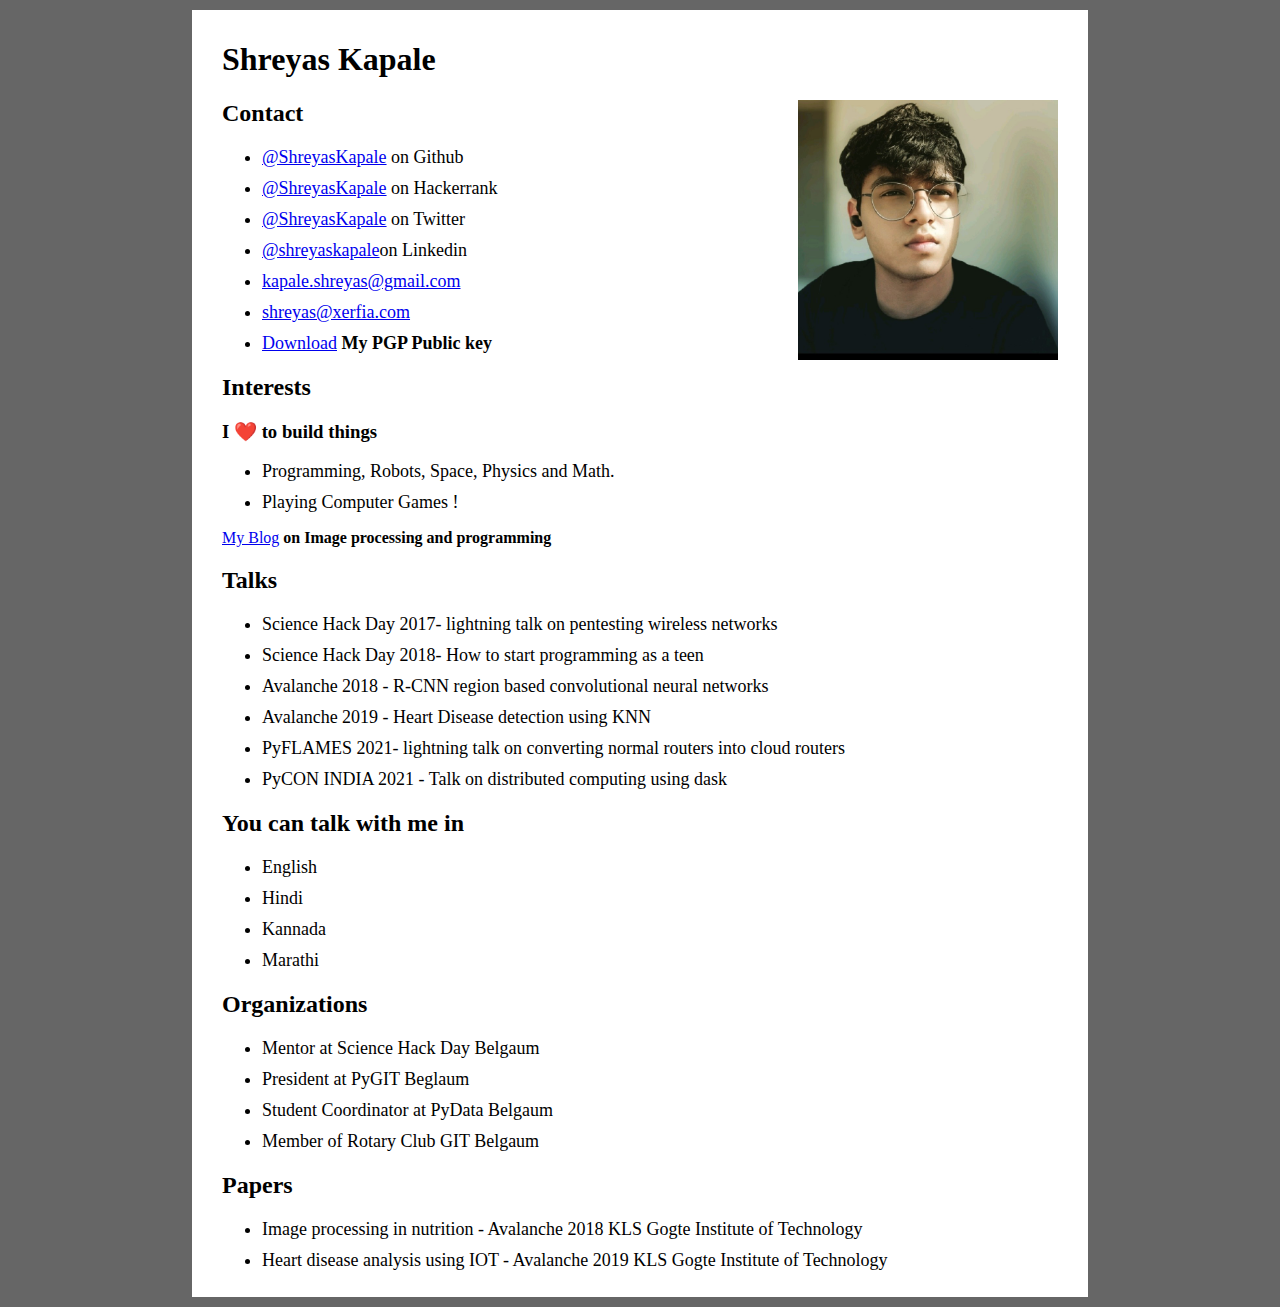
<file: about.html>
<html>
  <style type="text/css" media="screen">
	body
	{
	padding: 0;
	margin: 0;
	background-color: #666;
	color: #000;
	}
	
	#contents
	{
	margin-top: 10px;
	margin-bottom: 10px;
	margin-left: 15%;
	margin-right: 15%;
	padding-top: 10px;
        padding-bottom: 10px;
        padding-left: 30px;
        padding-right: 30px;
	background-color: #FFF;
	color: #000;
	}
	
	.code
	{
	color: #339;
	background-color: transparent;
	font-family: times, serif;
	font-size: 0.9em;
	padding-left: 40px;
	}

    ul li {
    margin-top: 10px;
    font-size: 18px;
    }
    
</style>
<head>
	<link rel="stylesheet" href="https://use.fontawesome.com/releases/v5.8.1/css/all.css" integrity="sha384-50oBUHEmvpQ+1lW4y57PTFmhCaXp0ML5d60M1M7uH2+nqUivzIebhndOJK28anvf" crossorigin="anonymous">
	<link rel="stylesheet" href="https://cdnjs.cloudflare.com/ajax/libs/font-awesome/4.7.0/css/font-awesome.min.css">
	</head>

<body>
<div id="contents">
<h1>Shreyas Kapale</h1>
<img style="float:right;width: 260px;height: 260px" src="kapale.jpg"/>
<h2>Contact </h2>
<ul>
	<li><a href="https://github.com/shreyaskapale">@ShreyasKapale</a> on Github </li>
	<li><a href="https://www.hackerrank.com/shreyaskapale?hr_r=1">@ShreyasKapale</a> on Hackerrank </li>
	<li><a href="https://twitter.com/shreyaskapale?lang=en">@ShreyasKapale</a> on Twitter</li>
	<li><a href="https://www.linkedin.com/in/shreyas-kapale-82011513a/">@shreyaskapale</a>on Linkedin</li>
	<li><a  href="mailto:kapale.shreyas@gmail">kapale.shreyas@gmail.com</a></li>
	<li><a  href="mailto:shreyas@xerfia.com">shreyas@xerfia.com</a></li> 
	<li><a  href="0x420D25AF-pub.asc">Download</a><b> My PGP Public key</b></li> 
</ul>
<h2>Interests</h2>
<h3>I &#10084;&#65039; to build things</h3>
<ul>
	<li>Programming, Robots, Space, Physics and Math.</li>
	<li>Playing Computer Games ! </li>
</ul>
<a  href="geekbulb.xerfia.com">My Blog</a><b> on Image processing and programming</b>

</ul>
<h2> Talks </h2>
<ul>
<li>Science Hack Day 2017- lightning talk on pentesting wireless networks</li>
<li>Science Hack Day 2018- How to start programming as a teen </li>
<li>Avalanche 2018 - R-CNN region based convolutional neural networks</li>
<li>Avalanche 2019 - Heart Disease detection using KNN</li>
<li>PyFLAMES 2021- lightning talk on converting normal routers into cloud routers</li>
<li>PyCON INDIA 2021 - Talk on distributed computing using dask</li>
</ul>

<h2>You can talk with me in</h2>
<ul>
	<li> English </li>
	<li> Hindi </li>
	<li> Kannada</li>
	<li> Marathi </li>

	</ul>
<!--<h2>Projects</h2> -->
<!--<ul>-->



<!--<li><b>Dynamic Shoes:</b> A Novel mechanical based phone charging shoes which costs only-->
<!--5$ to make.<b>[Patent Pending] [Rotary Science Fair GOLD winner] [ Recognition from Science-->
<!--Society of India]</b><a  href="https://sites.google.com/site/dynamicshoezz/"> - view</a></li>-->


<!--</li>-->
<!--<li><b>VDC:</b> A vehicle detection system with a testing kit for algorithms and a dbms gui application for SQLite<a  href="https://www.youtube.com/watch?v=xULsi6ELlgs">Youtube<i class="fa fa-youtube"></i></b></a></li></a>-->


<!--<li><b>Project Alpha:</b> A semi – intelligent robot crafted with raspberry pi. Which can do-->
<!--objection detection, move autonomously, give voice feedback (talk), understands-->
<!--gestures.<b> [INSEF national fair gold winner] [ Recognition from science society of-->
<!--India]</b></b><a  href="https://www.youtube.com/watch?v=7LkuVmqhVGQ">Youtube<i class="fa fa-youtube"></i></a></li>-->

<!--<li><b>Descent JS:</b> A minimal Javascript library for machine learning.<a  href="https://github.com/shreyaskapale/Descentjs">Github<i class="fa fa-github"></i></b></a></li>-->


<!--<li><b>GPT-Flutter:</b>A OpenAI's GPT3 based flutter app generator</b><a  href="https://www.youtube.com/watch?v=eKU-j8hbHkc"> - view</a></li>-->


<!--<li><b>MyQID:</b> A flutter based mobile application to replace visiting cards with QR-->
<!--codes.<a  href="https://play.google.com/store/apps/details?id=com.xerfia.qid&hl=en_IN">PlayStore<i class="fab fa-google-play"></i></b></a></li></a>-->
<!--<li><b>PaneMe-FlutterDay:</b>A post pandemic contact sharing app built for Flutter Day 2020<a  href="https://github.com/shreyaskapale/QR-contact-share-app-flutter">Github<i class="fa fa-github"></i></b></a></li>-->
<!--<li><b>Cam-IO:</b> A Raspberry pi based smart camera (computer Vision based) to prevent-->
<!--students from skipping (bunking)classes.<b>[Science Hack Day Innovation Award][Tarun bharat newspaper recognition]</b><a  href="https://sites.google.com/site/shreyasukapale/projects"> - view</a></li>-->


<!--<li><b>QrShip:</b> Package delivery monitoring system for logistics based on QR -->
<!--	<a  href="https://github.com/shreyaskapale/Qrship">Github<i class="fa fa-github"></i></a></li>-->



<!--<li><b>Alpha Search:</b> A raspberry pi based IoT bot with web control equipped with-->
<!--camera. <b>[INSEF zonal fair gold winner]</b><a  href="https://sites.google.com/site/dynamicshoezz/">view</a></li>-->

<!--<li><b>Sense IoT:</b> A Pi mini based IOT with interval based live temperature and humidity-->
<!--graph which also uses machine learning to conclude and predict relation between-->
<!--temperature and relative humidity (Temperature as independent variable and-->
<!--Humidity as dependent variable).</li>-->

<!--<li><b>ModiRides</b> Bike Rental App <b>[Ieee Winner]</b><a-->
<!--	href="https://github.com/shreyaskapale/imagebird">Github<i class="fa fa-github"></i></a></li>-->
<!--<li><b>OpenMouse:</b> A simple OpenCV based mouse tracker using finger movement <a  href="https://github.com/shreyaskapale/OpenCV_mouse">Github<i class="fa fa-github"></i></a></li>-->

<!--<li><b>Quiet Places:</b>A novel cross platform mobile application that automatically makes-->
<!--your phone go silent in when you enter your classes, meeting rooms, hospitals and-->
<!--temples (using remembered nearby WIFI SSID(s) and distance approximation).-->
<!--<a  href="https://play.google.com/store/apps/details?id=com.xerfia.SilentPlaces&hl=en_IN"> - view</a>-->
<!--<a  href="https://github.com/shreyaskapale/silentplaces">Github<i class="fa fa-github"></i></a></li> -->

<!--<li><b>Happy-maker:</b> Fer2013 dataset-based emotion detection using OpenCV and Keras-->
<!--(if sadness is more than set threshold it pops funny images from internet) <a  href="#">view</a></li>-->

<!--<li><b>Pepperfall:</b> A physics based HTML5 game using box2D engine <a  href="Pepperfall.xerfia.com"> view</a></li>-->

<!--<li><b>ImageBird</b> A image processing software built using opencv and tkinter <a-->
<!--	href="https://github.com/shreyaskapale/imagebird">Github<i class="fa fa-github"></i></a></li>-->

<!--<li><b>Project TechnoFreak</b> A set of Softwares and applications for gamers <a-->
<!--	href="https://sites.google.com/site/technofreaksworld">view</a></li>-->



<h2>Organizations</h2>
<ul>
<li>Mentor at Science Hack Day Belgaum</li>
<li>President at PyGIT Beglaum</li>
<li>Student Coordinator at PyData Belgaum</li>
<li>Member of Rotary Club GIT Belgaum</li>
</ul>

<h2>Papers</h2>

<ul>
<li>Image processing in nutrition - Avalanche 2018 KLS Gogte Institute of Technology</li>
<li>Heart disease analysis using IOT - Avalanche 2019 KLS Gogte Institute of Technology</li>
</ul>





</div>
</body>


</html>
</file>
